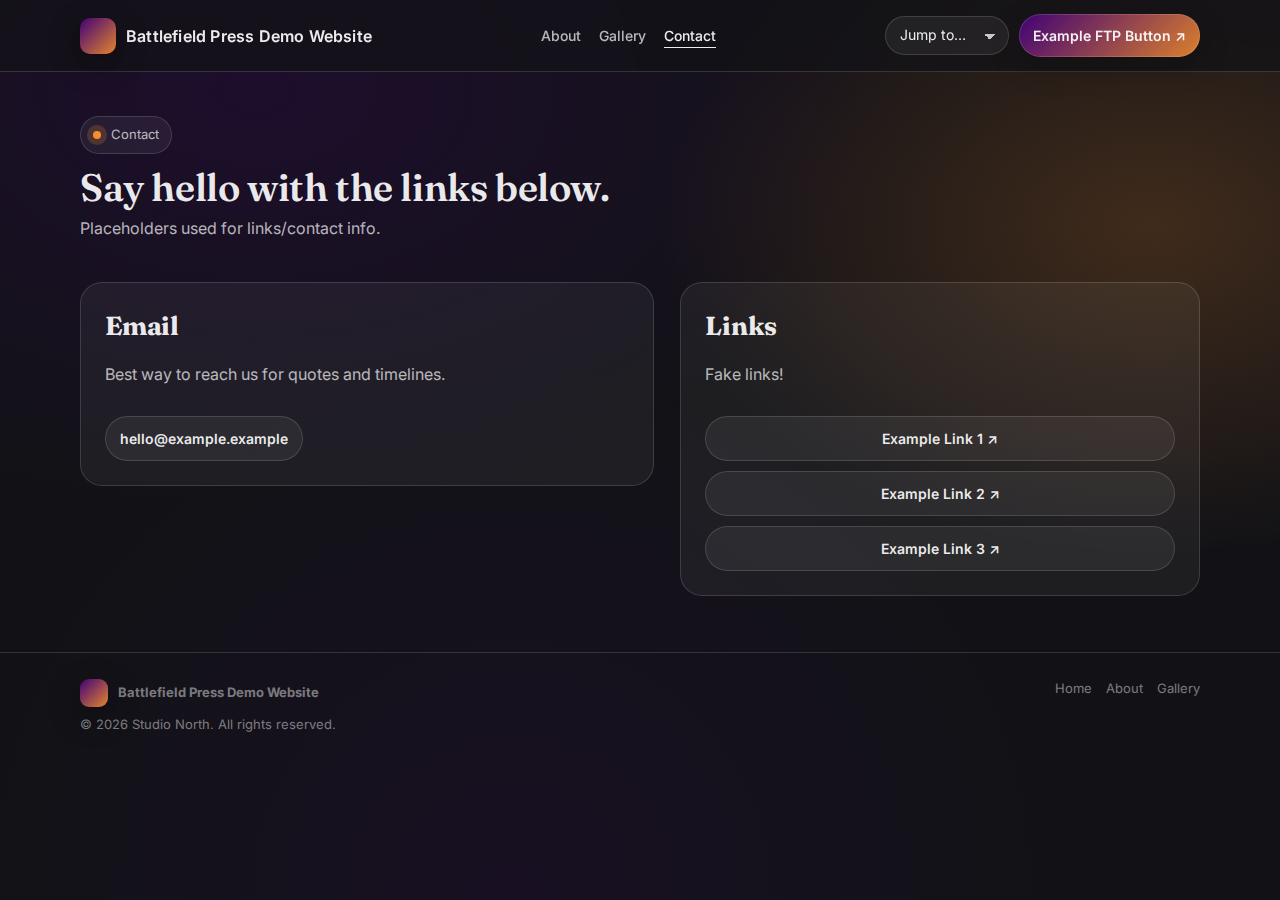
<file: contact.html>
<!doctype html>
<html lang="en">
<head>
  <!--
    contact.html
    -----------
    A simple contact page.
  -->
  <meta charset="UTF-8" />
  <meta name="viewport" content="width=device-width, initial-scale=1.0" />
  <title>Battlefield Press Demo Website — Contact</title>

  <link rel="preconnect" href="https://fonts.googleapis.com">
  <link rel="preconnect" href="https://fonts.gstatic.com" crossorigin>
  <link href="https://fonts.googleapis.com/css2?family=Fraunces:wght@300;500;700&family=Inter:wght@400;500;600&display=swap" rel="stylesheet">

  <link rel="stylesheet" href="assets/styles.css" />
</head>
<body>
  <header class="site-header">
    <div class="container nav">
      <a class="brand" href="index.html">
        <span class="logo" aria-hidden="true"></span>
        <span>Battlefield Press Demo Website</span>
      </a>

      <nav aria-label="Primary navigation" class="nav-links">
        <a href="about.html">About</a>
        <a href="gallery.html">Gallery</a>
        <a class="active" href="contact.html">Contact</a>
      </nav>

      <div class="nav-cta">
        <label class="sr-only" for="quickJump">Quick navigation</label>
        <select id="quickJump" class="nav-select">
          <option value="">Jump to…</option>
          <option value="index.html">Home</option>
          <option value="about.html">About</option>
          <option value="gallery.html">Gallery</option>
        </select>

        <a class="btn primary" href="https://en.wikipedia.org/wiki/Web_development" target="_blank" rel="noopener noreferrer">
          Example FTP Button ↗
        </a>
      </div>
    </div>
  </header>

  <main>
    <section class="page-hero">
      <div class="container">
        <div class="kicker"><span class="dot" aria-hidden="true"></span> Contact</div>
        <h1 class="page-title">Say hello with the links below.</h1>
        <p class="page-subhead">Placeholders used for links/contact info.</p>
      </div>
    </section>

    <section class="section">
      <div class="container split">
        <div class="panel">
          <h2 class="section-title">Email</h2>
          <p class="muted">Best way to reach us for quotes and timelines.</p>
          <div class="spacer"></div>
          <a class="btn" href="mailto:hello@example.example">hello@example.example</a>
        </div>

        <div class="panel">
          <h2 class="section-title">Links</h2>
          <p class="muted">Fake links!</p>
          <div class="spacer"></div>
          <div class="stack">
            <a class="btn" href="https://en.wikipedia.org/wiki/Web_development" target="_blank" rel="noopener noreferrer">Example Link 1 ↗</a>
            <a class="btn" href="https://en.wikipedia.org/wiki/Web_development" target="_blank" rel="noopener noreferrer">Example Link 2 ↗</a>
            <a class="btn" href="https://en.wikipedia.org/wiki/Web_development" target="_blank" rel="noopener noreferrer">Example Link 3 ↗</a>
          </div>
        </div>
      </div>
    </section>
  </main>

  <footer class="site-footer">
    <div class="container foot">
      <div>
        <div class="foot-brand">
          <span class="logo small" aria-hidden="true"></span>
          <strong>Battlefield Press Demo Website</strong>
        </div>
        <div>© <span data-year></span> Studio North. All rights reserved.</div>
      </div>

      <div class="foot-links">
        <a href="index.html">Home</a>
        <a href="about.html">About</a>
        <a href="gallery.html">Gallery</a>
      </div>
    </div>
  </footer>

  <script src="assets/main.js"></script>
</body>
</html>
</file>
<file: assets/styles.css>
/*
  styles.css
  ----------
  Shared styling for ALL pages.
*/

:root{
  /* Base theme */
  --bg: #121216;                 /* darker charcoal instead of navy */
  --panel: rgba(255,255,255,0.06);
  --panel-strong: rgba(255,255,255,0.10);
  --text: rgba(255,255,255,0.92);
  --muted: rgba(255,255,255,0.70);
  --faint: rgba(255,255,255,0.45);
  --border: rgba(255,255,255,0.14);

  /* Client accents */
  --accent: #44017d;             /* purple */
  --accent2: #f78f30;            /* orange */

  /* Derived accent tints (for glows/rings/focus) */
  --accent-soft: rgba(68, 1, 125, 0.18);
  --accent2-soft: rgba(247, 143, 48, 0.20);

  --shadow: 0 18px 60px rgba(0,0,0,0.45);

  --radius-xl: 22px;
  --radius-lg: 16px;
  --radius-md: 12px;
  --max: 1120px;
}


*{ box-sizing: border-box; }
html, body { height: 100%; }
html{
  background:
    radial-gradient(1100px 700px at 20% 10%, rgba(68, 1, 125, 0.22), transparent 60%),
    radial-gradient(900px 600px at 90% 25%, rgba(247, 143, 48, 0.20), transparent 55%),
    radial-gradient(900px 900px at 40% 100%, rgba(68, 1, 125, 0.12), transparent 60%),
    var(--bg);
  background-repeat: no-repeat;
  background-attachment: fixed;
}


body{
  margin:0;
  background: transparent; /* IMPORTANT: don’t paint the same bg again here */
  color: var(--text);
  font-family: Inter, system-ui, -apple-system, Segoe UI, Roboto, Arial, sans-serif;
  line-height: 1.5;
}

a{ color: inherit; text-decoration: none; }
img{ max-width: 100%; display:block; }
.container{ width: min(var(--max), calc(100% - 40px)); margin: 0 auto; }

/* Accessibility helper: visually hidden label text */
.sr-only{
  position:absolute;
  width:1px; height:1px;
  padding:0; margin:-1px;
  overflow:hidden; clip: rect(0,0,0,0);
  white-space:nowrap; border:0;
}

/* ===== Header / Nav ===== */
.site-header{
  position: sticky;
  top: 0;
  z-index: 50;
  backdrop-filter: blur(14px);
  background: rgba(18,18,22,0.72);  /* matches new --bg */
  border-bottom: 1px solid var(--border);
}


.nav{
  display:flex;
  align-items:center;
  justify-content: space-between;
  padding: 14px 0;
  gap: 16px;
}

.brand{
  display:flex;
  align-items:center;
  gap: 10px;
  font-weight: 600;
  letter-spacing: 0.2px;
}

.logo{
  width: 36px; height: 36px;
  border-radius: 10px;
  background: linear-gradient(135deg, rgba(68, 1, 125, 0.95), rgba(247, 143, 48, 0.92));
  box-shadow: 0 10px 30px rgba(0,0,0,0.35);
}

.logo.small{ width: 28px; height: 28px; border-radius: 9px; }

.nav-links{
  display:flex;
  gap: 18px;
  align-items:center;
  color: var(--muted);
  font-weight: 500;
  font-size: 14px;
}
.nav-links a:hover{ color: var(--text); }
.nav-links a.active{ color: var(--text); text-decoration: underline; text-underline-offset: 6px; }

.nav-cta{ display:flex; align-items:center; gap: 10px; }

.nav-select,
.select{
  -webkit-appearance: none;
  appearance: none;

  background: rgba(255,255,255,0.06);
  border: 1px solid var(--border);
  color: var(--text);

  padding: 10px 42px 10px 14px; /* extra right padding for arrow */
  border-radius: 999px;

  font: inherit;
  font-size: 14px;
  line-height: 1.2;

  cursor: pointer;
  outline: none;

  /* Custom arrow */
  background-image:
    linear-gradient(45deg, transparent 50%, rgba(255,255,255,0.75) 50%),
    linear-gradient(135deg, rgba(255,255,255,0.75) 50%, transparent 50%);
  background-position:
    calc(100% - 18px) 55%,
    calc(100% - 12px) 55%;
  background-size: 6px 6px, 6px 6px;
  background-repeat: no-repeat;
}

.nav-select option,
.select option{
  background: #0b1214;
  color: rgba(255,255,255,0.92);
}

.nav-select:hover,
.select:hover{
  background: rgba(255,255,255,0.10);
  border-color: rgba(255,255,255,0.22);
}

.nav-select:focus-visible,
.select:focus-visible{
  border-color: rgba(247, 143, 48, 0.70); /* orange focus */
  box-shadow: 0 0 0 4px rgba(247, 143, 48, 0.22);
}


/* ===== Buttons ===== */
.btn{
  display:inline-flex;
  align-items:center;
  justify-content:center;
  gap:10px;
  padding: 11px 14px;
  border-radius: 999px;
  border: 1px solid var(--border);
  background: rgba(255,255,255,0.06);
  color: var(--text);
  font-weight: 600;
  font-size: 14px;
  transition: transform 140ms ease, background 140ms ease, border-color 140ms ease;
  cursor: pointer;
  user-select: none;
  white-space: nowrap;
}
.btn:hover{
  transform: translateY(-1px);
  background: rgba(255,255,255,0.10);
  border-color: rgba(255,255,255,0.22);
}
.btn.primary{
  border: 0; /* ← removes the artifact */
  background: linear-gradient(135deg, rgba(68, 1, 125, 0.92), rgba(247, 143, 48, 0.88));
  color: rgba(255,255,255,0.92);

  /* subtle “border” + depth without using border */
  box-shadow:
    0 0 0 1px rgba(255,255,255,0.14) inset,
    0 10px 30px rgba(0,0,0,0.22);
}


.btn.primary:hover{ transform: translateY(-1px) scale(1.01); }

/* ===== Hero styles ===== */
.hero{ padding: 54px 0 28px; }
.hero-grid{
  display:grid;
  grid-template-columns: 1.05fr 0.95fr;
  gap: 26px;
  align-items: stretch;
}
.hero-card{
  border: 1px solid var(--border);
  background: linear-gradient(180deg, rgba(255,255,255,0.07), rgba(255,255,255,0.03));
  border-radius: var(--radius-xl);
  padding: 30px;
  box-shadow: var(--shadow);
}
.kicker{
  display:inline-flex;
  gap: 10px;
  align-items:center;
  font-size: 13px;
  color: var(--muted);
  padding: 8px 12px;
  background: rgba(255,255,255,0.06);
  border: 1px solid var(--border);
  border-radius: 999px;
}
.dot{
  width: 8px; height: 8px; border-radius: 999px;
  background: var(--accent2); /* use orange as the “pop” */
  box-shadow: 0 0 0 6px var(--accent2-soft);
}
h1{
  margin: 14px 0 10px;
  font-family: Fraunces, serif;
  font-weight: 600;
  font-size: clamp(34px, 3.2vw, 48px);
  line-height: 1.1;
  letter-spacing: -0.4px;
}
.subhead{ margin: 0; color: var(--muted); font-size: 16px; max-width: 56ch; }
.hero-actions{ margin-top: 18px; display:flex; gap: 10px; flex-wrap: wrap; }

.hero-photo{
  border: 1px solid var(--border);
  border-radius: var(--radius-xl);
  overflow:hidden;
  box-shadow: var(--shadow);
  position:relative;
  min-height: 280px;
}
.hero-photo::after{
  content:"";
  position:absolute;
  inset:0;
  background: linear-gradient(180deg, rgba(11,18,20,0.10), rgba(11,18,20,0.72));
  pointer-events:none;
}
.hero-photo img{
  width:100%;
  height:100%;
  object-fit: cover;
  min-height: 280px;
}
.photo-caption{
  position:absolute;
  left: 16px;
  bottom: 14px;
  right: 16px;
  display:flex;
  align-items:flex-end;
  justify-content: space-between;
  gap: 10px;
  z-index: 2;
}
.photo-caption .cap{ font-size: 13px; color: rgba(255,255,255,0.80); max-width: 55ch; }
.photo-caption .pill{
  font-size: 12px;
  color: rgba(255,255,255,0.92);
  background: rgba(68, 1, 125, 0.92); /* purple pill */
  border-radius: 999px;
  padding: 7px 10px;
  font-weight: 700;
  white-space: nowrap;
}


/* Page hero (for about/gallery/contact) */
.page-hero{ padding: 44px 0 14px; }
.page-title{
  font-family: Fraunces, serif;
  font-weight: 600;
  font-size: clamp(32px, 3vw, 44px);
  line-height: 1.1;
  margin: 12px 0 8px;
}
.page-subhead{ margin: 0; color: var(--muted); max-width: 70ch; }

/* ===== Sections / Panels ===== */
.section{ padding: 28px 0; }
.section-title{
  font-family: Fraunces, serif;
  font-size: 26px;
  margin: 0 0 10px;
  letter-spacing: -0.2px;
}
.section-lead{ margin: 0 0 18px; color: var(--muted); max-width: 76ch; }
.muted{ color: var(--muted); }

.split{
  display:grid;
  grid-template-columns: 1.05fr 0.95fr;
  gap: 26px;
  align-items:start;
}

.panel{
  border: 1px solid var(--border);
  background: rgba(255,255,255,0.05);
  border-radius: var(--radius-xl);
  padding: 24px;
}

.spacer{ height: 14px; }

.list{
  margin: 12px 0 0;
  padding-left: 18px;
  color: var(--muted);
}
.stack{ display:flex; flex-direction: column; gap: 10px; }

.image-frame{
  border: 1px solid var(--border);
  border-radius: var(--radius-xl);
  overflow:hidden;
}

.facts{
  display:grid;
  grid-template-columns: 1fr 1fr;
  gap: 12px;
  margin-top: 16px;
}
.fact{
  border: 1px solid var(--border);
  background: rgba(255,255,255,0.05);
  border-radius: var(--radius-lg);
  padding: 14px;
}
.fact b{ display:block; font-size: 14px; }
.fact span{ color: var(--muted); font-size: 13px; }

.values{
  display:grid;
  grid-template-columns: repeat(3, 1fr);
  gap: 12px;
}
.value{
  border: 1px solid var(--border);
  background: rgba(255,255,255,0.05);
  border-radius: var(--radius-lg);
  padding: 16px;
  min-height: 130px;
}
.value .tag{
  display:inline-flex;
  align-items:center;
  gap: 8px;
  padding: 6px 10px;
  border-radius: 999px;
  background: rgba(255,255,255,0.06);
  border: 1px solid var(--border);
  font-size: 12px;
  color: var(--muted);
}
.spark{
  width: 8px; height: 8px; border-radius: 999px;
  background: var(--accent2);
  box-shadow: 0 0 0 6px var(--accent2-soft);
}

.value h3{ margin: 10px 0 8px; font-size: 15px; }
.value p{ margin:0; color: var(--muted); font-size: 14px; }

.mini-title{ margin: 0 0 10px; font-size: 16px; }

/* ===== Gallery toolbar + cards ===== */
.toolbar{
  display:flex;
  flex-wrap: wrap;
  gap: 10px;
  align-items:center;
  justify-content: space-between;
  margin-top: 10px;
  padding: 14px;
  border-radius: var(--radius-xl);
  border: 1px solid var(--border);
  background: rgba(255,255,255,0.04);
}
.tools-left, .tools-right{
  display:flex;
  flex-wrap: wrap;
  gap: 10px;
  align-items:center;
}
.input, .select{
  background: rgba(255,255,255,0.06);
  border: 1px solid var(--border);
  color: var(--text);
  padding: 11px 12px;
  border-radius: 12px;
  outline: none;
  font: inherit;
  font-size: 14px;
  min-width: 220px;
}
.select{ min-width: 170px; }
.input::placeholder{ color: rgba(255,255,255,0.45); }

.grid{
  margin-top: 16px;
  display:grid;
  grid-template-columns: repeat(3, 1fr);
  gap: 14px;
}
.card{
  border: 1px solid var(--border);
  background: rgba(255,255,255,0.04);
  border-radius: var(--radius-xl);
  overflow:hidden;
  box-shadow: 0 10px 40px rgba(0,0,0,0.30);
  transition: transform 160ms ease, background 160ms ease, border-color 160ms ease;
}
.card:hover{
  transform: translateY(-2px);
  background: rgba(255,255,255,0.06);
  border-color: rgba(255,255,255,0.22);
}
.thumb{ aspect-ratio: 4 / 3; background: rgba(255,255,255,0.06); position:relative; overflow:hidden; }
.thumb img{ width:100%; height:100%; object-fit: cover; }

.badge{
  position:absolute;
  top: 12px; left: 12px;
  font-size: 12px;
  font-weight: 700;
  color: rgba(255,255,255,0.92);
  background: rgba(68, 1, 125, 0.92); /* purple badge */
  padding: 7px 10px;
  border-radius: 999px;
}

.card-body{ padding: 14px 14px 16px; }
.card-title{ font-size: 15px; margin: 0 0 6px; }
.meta{
  display:flex;
  gap: 10px;
  flex-wrap: wrap;
  color: var(--muted);
  font-size: 13px;
  margin-bottom: 12px;
}
.meta span{
  padding: 4px 8px;
  border-radius: 999px;
  border: 1px solid var(--border);
  background: rgba(255,255,255,0.05);
}
.empty{
  border: 1px dashed rgba(255,255,255,0.22);
  border-radius: var(--radius-xl);
  padding: 22px;
  color: var(--muted);
  margin-top: 16px;
  display:none;
}

/* ===== Footer ===== */
.site-footer{
  border-top: 1px solid var(--border);
  padding: 26px 0 34px;
  margin-top: 28px;
  color: var(--faint);
  font-size: 13px;
}
.foot{
  display:flex;
  align-items:flex-start;
  justify-content: space-between;
  gap: 16px;
  flex-wrap: wrap;
}
.foot-brand{ display:flex; align-items:center; gap:10px; margin-bottom: 8px; }
.foot-links{ display:flex; gap: 14px; flex-wrap: wrap; }

/* ===== Responsive ===== */
@media (max-width: 640px){

  /* Turn the header into two tidy rows */
  .nav{
    flex-direction: column;
    align-items: stretch;
    gap: 12px;
    padding: 12px 0;
  }

  /* Brand: keep it to one line */
  .brand{
    width: 100%;
    min-width: 0;              /* allows ellipsis to work */
  }
  .brand span:last-child{
    display: block;
    white-space: nowrap;
    overflow: hidden;
    text-overflow: ellipsis;
  }

  /* Controls: make them sit nicely */
  .nav-cta{
    width: 100%;
    display: grid;
    grid-template-columns: 1fr auto; /* dropdown grows, button fits */
    gap: 10px;
    align-items: center;
  }

  /* Make the dropdown fill its cell */
  .nav-select{
    width: 100%;
    min-width: 0;
  }

  /* Keep the button from being huge but still tappable */
  .nav-cta .btn.primary{
    padding: 10px 12px;
    font-size: 13px;
  }

  /* optional: if you want slightly smaller logo too */
  .logo{ width: 32px; height: 32px; border-radius: 9px; }
}
@media (max-width: 960px){
  .hero-grid, .split{ grid-template-columns: 1fr; }
  .grid{ grid-template-columns: 1fr 1fr; }
  .input{ min-width: 220px; flex: 1; }
}
@media (max-width: 640px){
  .nav-links{ display:none; } /* simple */
  .grid{ grid-template-columns: 1fr; }
  .input, .select{ min-width: 100%; }
  .toolbar{ align-items: stretch; }
  .tools-left, .tools-right{ width: 100%; }
  .values{ grid-template-columns: 1fr; }
}
</file>
